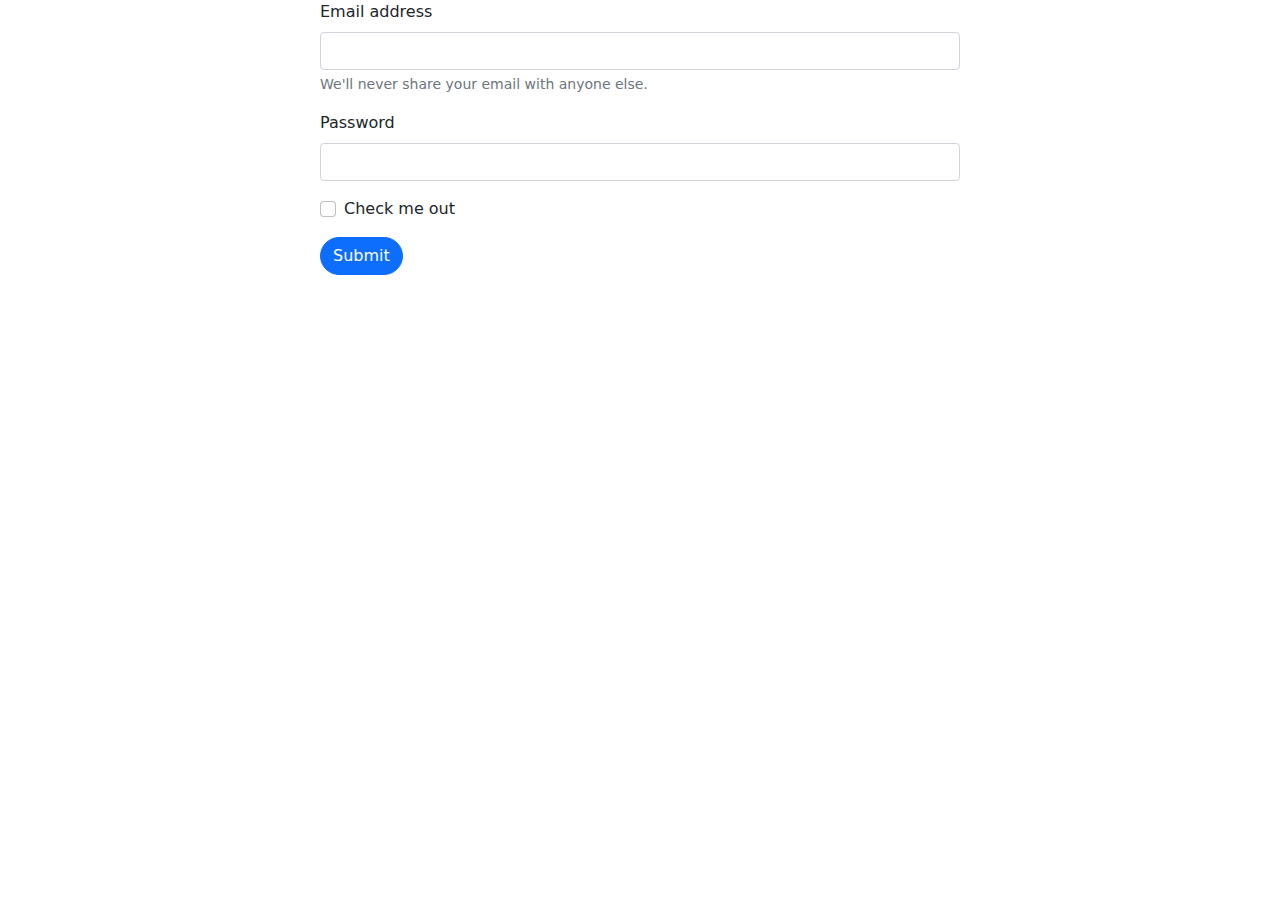
<file: module11/index.html>
<!DOCTYPE html>
<html lang="en">
<head>
    <meta charset="UTF-8">
    <meta http-equiv="X-UA-Compatible" content="IE=edge">
    <meta name="viewport" content="width=device-width, initial-scale=1.0">
    <title>Module 11</title>
    

    <!-- bootstrap -->

    <link rel="stylesheet" href="css/bootstrap.min.css">
    
</head>
<body>
    
    <header>

    </header>

    <main>
        <div class="w-50 mx-auto mt-100">
            <form>
                <div class="mb-3">
                  <label for="exampleInputEmail1" class="form-label">Email address</label>
                  <input type="email" class="form-control" id="exampleInputEmail1" aria-describedby="emailHelp">
                  <div id="emailHelp" class="form-text">We'll never share your email with anyone else.</div>
                </div>
                <div class="mb-3">
                  <label for="exampleInputPassword1" class="form-label">Password</label>
                  <input type="password" class="form-control" id="exampleInputPassword1">
                </div>
                <div class="mb-3 form-check">
                  <input type="checkbox" class="form-check-input" id="exampleCheck1">
                  <label class="form-check-label" for="exampleCheck1">Check me out</label>
                </div>
                <button type="submit" class="btn btn-primary rounded-pill">Submit</button>
              </form>

        </div>

    </main>

    <footer>
        <script src="js/bootstrap.bundle.min.js"></script>
    </footer>
</body>
</html>
</file>
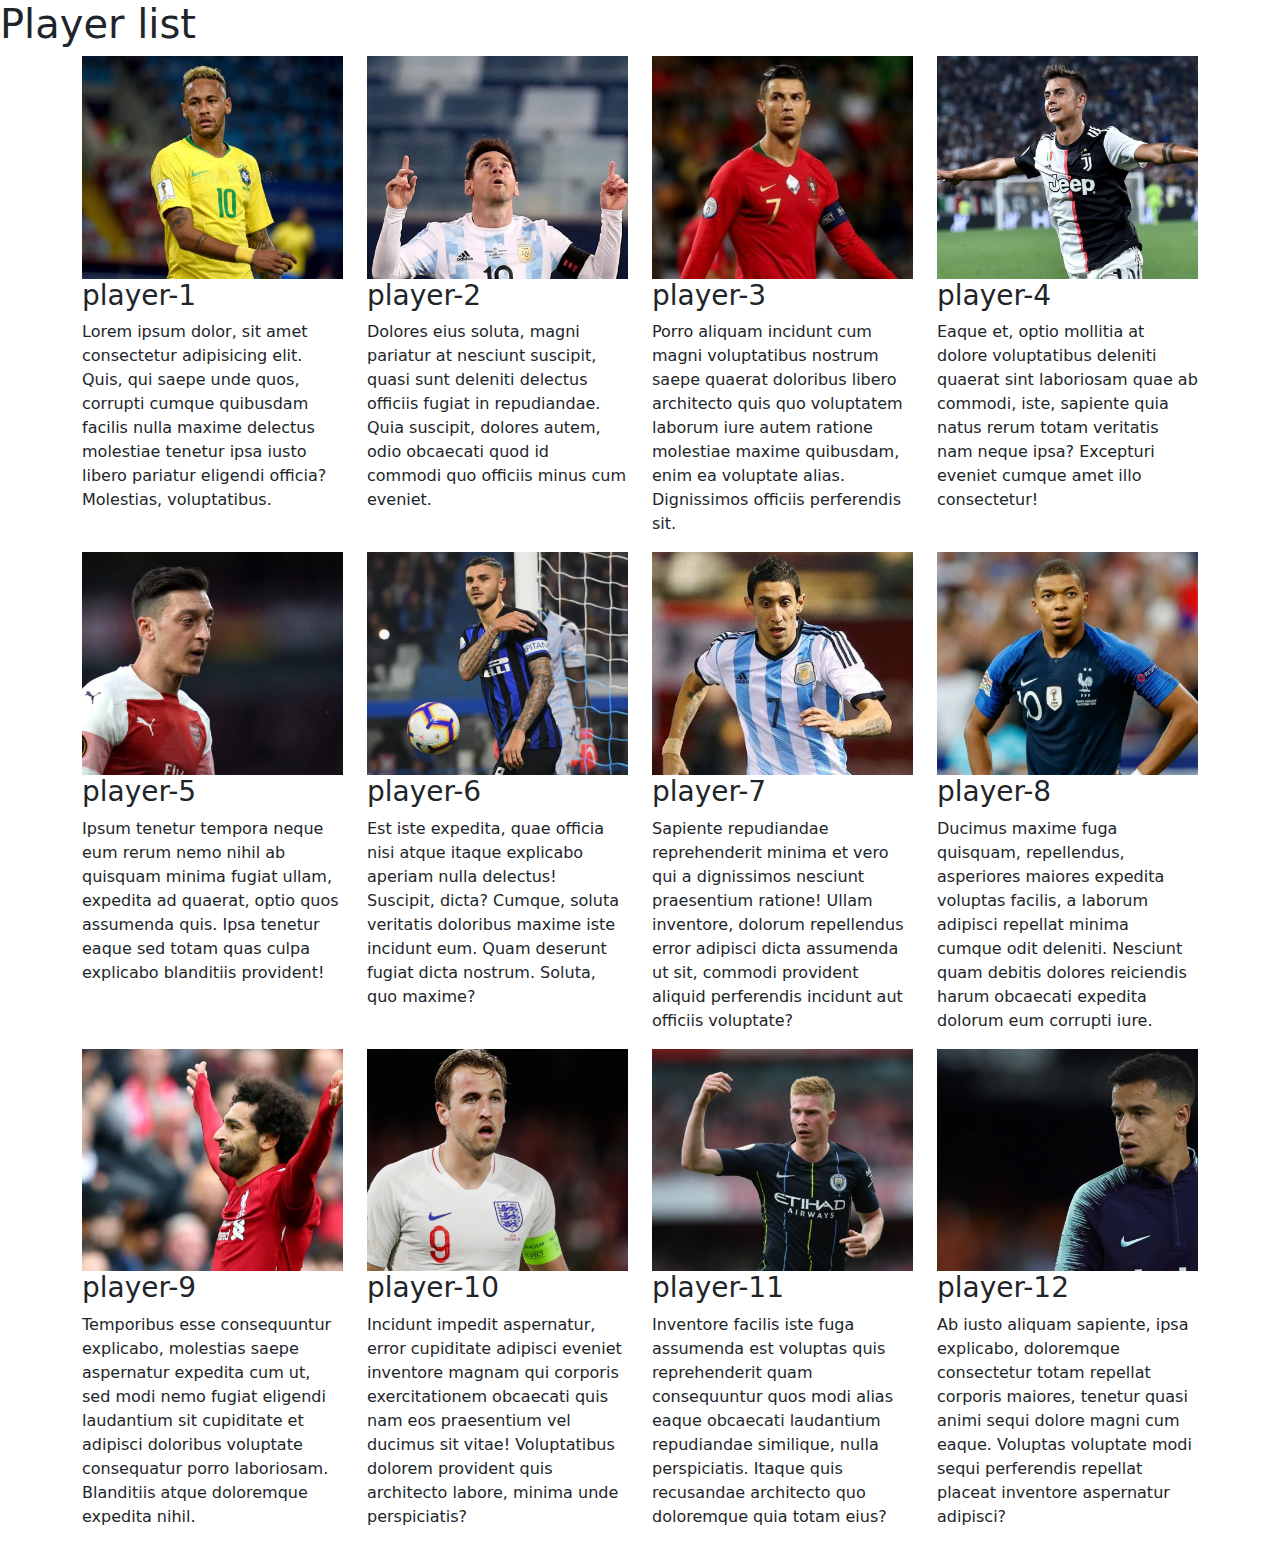
<file: module11/player.html>
<!DOCTYPE html>
<html lang="en">
<head>
    <meta charset="UTF-8">
    <meta http-equiv="X-UA-Compatible" content="IE=edge">
    <meta name="viewport" content="width=device-width, initial-scale=1.0">
    <title>Document</title>
    <!-- bootstrap -->

<link rel="stylesheet" href="css/bootstrap.min.css">
    <!--bootstrap-->

</head>
<body>
    <h1>Player list </h1>
    <!-- header start -->
    <header>

    </header>
    <!-- Header End -->

    <!-- main Start -->

    <main>
        <section class="container">
            <div class="row">
                <div class="col-lg-3 col-md-4 col-md-4 col-sm-6 col-12">
                    <img src="images/players/player-1.png" alt="" class="img-fluid">
                    <h3>player-1</h3>
                    <p>Lorem ipsum dolor, sit amet consectetur adipisicing elit. Quis, qui saepe unde quos, corrupti cumque quibusdam facilis nulla maxime delectus molestiae tenetur ipsa iusto libero pariatur eligendi officia? Molestias, voluptatibus.</p>
                </div>
                <div class="col-lg-3 col-md-4 col-md-4 col-sm-6 col-12">
                    <img src="images/players/player-2.png" alt="" class="img-fluid">
                    <h3>player-2</h3>
                    <p>Dolores eius soluta, magni pariatur at nesciunt suscipit, quasi sunt deleniti delectus officiis fugiat in repudiandae. Quia suscipit, dolores autem, odio obcaecati quod id commodi quo officiis minus cum eveniet.</p>
                </div>
                <div class="col-lg-3 col-md-4 col-md-4 col-sm-6 col-12">
                    <img src="images/players/player-3.png" alt="" class="img-fluid">
                    <h3>player-3</h3>
                    <p>Porro aliquam incidunt cum magni voluptatibus nostrum saepe quaerat doloribus libero architecto quis quo voluptatem laborum iure autem ratione molestiae maxime quibusdam, enim ea voluptate alias. Dignissimos officiis perferendis sit.</p>
                </div>
                <div class="col-lg-3 col-md-4 col-md-4 col-sm-6 col-12">
                    <img src="images/players/player-4.png" alt="" class="img-fluid">
                    <h3>player-4</h3>
                    <p>Eaque et, optio mollitia at dolore voluptatibus deleniti quaerat sint laboriosam quae ab commodi, iste, sapiente quia natus rerum totam veritatis nam neque ipsa? Excepturi eveniet cumque amet illo consectetur!</p>
                </div>
                <div class="col-lg-3 col-md-4 col-md-4 col-sm-6 col-12">
                    <img src="images/players/player-5.png" alt="" class="img-fluid">
                    <h3>player-5</h3>
                    <p>Ipsum tenetur tempora neque eum rerum nemo nihil ab quisquam minima fugiat ullam, expedita ad quaerat, optio quos assumenda quis. Ipsa tenetur eaque sed totam quas culpa explicabo blanditiis provident!</p>
                </div>
                <div class="col-lg-3 col-md-4 col-md-4 col-sm-6 col-12">
                    <img src="images/players/player-6.png" alt="" class="img-fluid">
                    <h3>player-6</h3>
                    <p>Est iste expedita, quae officia nisi atque itaque explicabo aperiam nulla delectus! Suscipit, dicta? Cumque, soluta veritatis doloribus maxime iste incidunt eum. Quam deserunt fugiat dicta nostrum. Soluta, quo maxime?</p>
                </div>
                <div class="col-lg-3 col-md-4 col-md-4 col-sm-6 col-12">
                    <img src="images/players/player-7.png" alt="" class="img-fluid">
                    <h3>player-7</h3>
                    <p>Sapiente repudiandae reprehenderit minima et vero qui a dignissimos nesciunt praesentium ratione! Ullam inventore, dolorum repellendus error adipisci dicta assumenda ut sit, commodi provident aliquid perferendis incidunt aut officiis voluptate?</p>
                </div>
                <div class="col-lg-3 col-md-4 col-md-4 col-sm-6 col-12">
                    <img src="images/players/player-8.png" alt="" class="img-fluid">
                    <h3>player-8</h3>
                    <p>Ducimus maxime fuga quisquam, repellendus, asperiores maiores expedita voluptas facilis, a laborum adipisci repellat minima cumque odit deleniti. Nesciunt quam debitis dolores reiciendis harum obcaecati expedita dolorum eum corrupti iure.</p>
                </div>
                <div class="col-lg-3 col-md-4 col-md-4 col-sm-6 col-12">
                    <img src="images/players/player-9.png" alt="" class="img-fluid">
                    <h3>player-9</h3>
                    <p>Temporibus esse consequuntur explicabo, molestias saepe aspernatur expedita cum ut, sed modi nemo fugiat eligendi laudantium sit cupiditate et adipisci doloribus voluptate consequatur porro laboriosam. Blanditiis atque doloremque expedita nihil.</p>
                </div>
                <div class="col-lg-3 col-md-4 col-md-4 col-sm-6 col-12">
                    <img src="images/players/player-10.png" alt="" class="img-fluid">
                    <h3>player-10</h3>
                    <p>Incidunt impedit aspernatur, error cupiditate adipisci eveniet inventore magnam qui corporis exercitationem obcaecati quis nam eos praesentium vel ducimus sit vitae! Voluptatibus dolorem provident quis architecto labore, minima unde perspiciatis?</p>
                </div>
                <div class="col-lg-3 col-md-4 col-md-4 col-sm-6 col-12">
                    <img src="images/players/player-11.png" alt="" class="img-fluid">
                    <h3>player-11</h3>
                    <p>Inventore facilis iste fuga assumenda est voluptas quis reprehenderit quam consequuntur quos modi alias eaque obcaecati laudantium repudiandae similique, nulla perspiciatis. Itaque quis recusandae architecto quo doloremque quia totam eius?</p>
                </div>
                <div class="col-lg-3 col-md-4 col-md-4 col-sm-6 col-12">
                    <img src="images/players/player-12.png" alt="" class="img-fluid">
                    <h3>player-12</h3>
                    <p>Ab iusto aliquam sapiente, ipsa explicabo, doloremque consectetur totam repellat corporis maiores, tenetur quasi animi sequi dolore magni cum eaque. Voluptas voluptate modi sequi perferendis repellat placeat inventore aspernatur adipisci?</p>
                </div>
            </div>
        </section>
    
    </main>

    <!-- main End -->

    <!-- footer start -->

    <footer>
        <script src="js/bootstrap.bundle.min.js"></script>

    </footer>
    <!-- footer End -->
    
</body>
</html>
</file>
